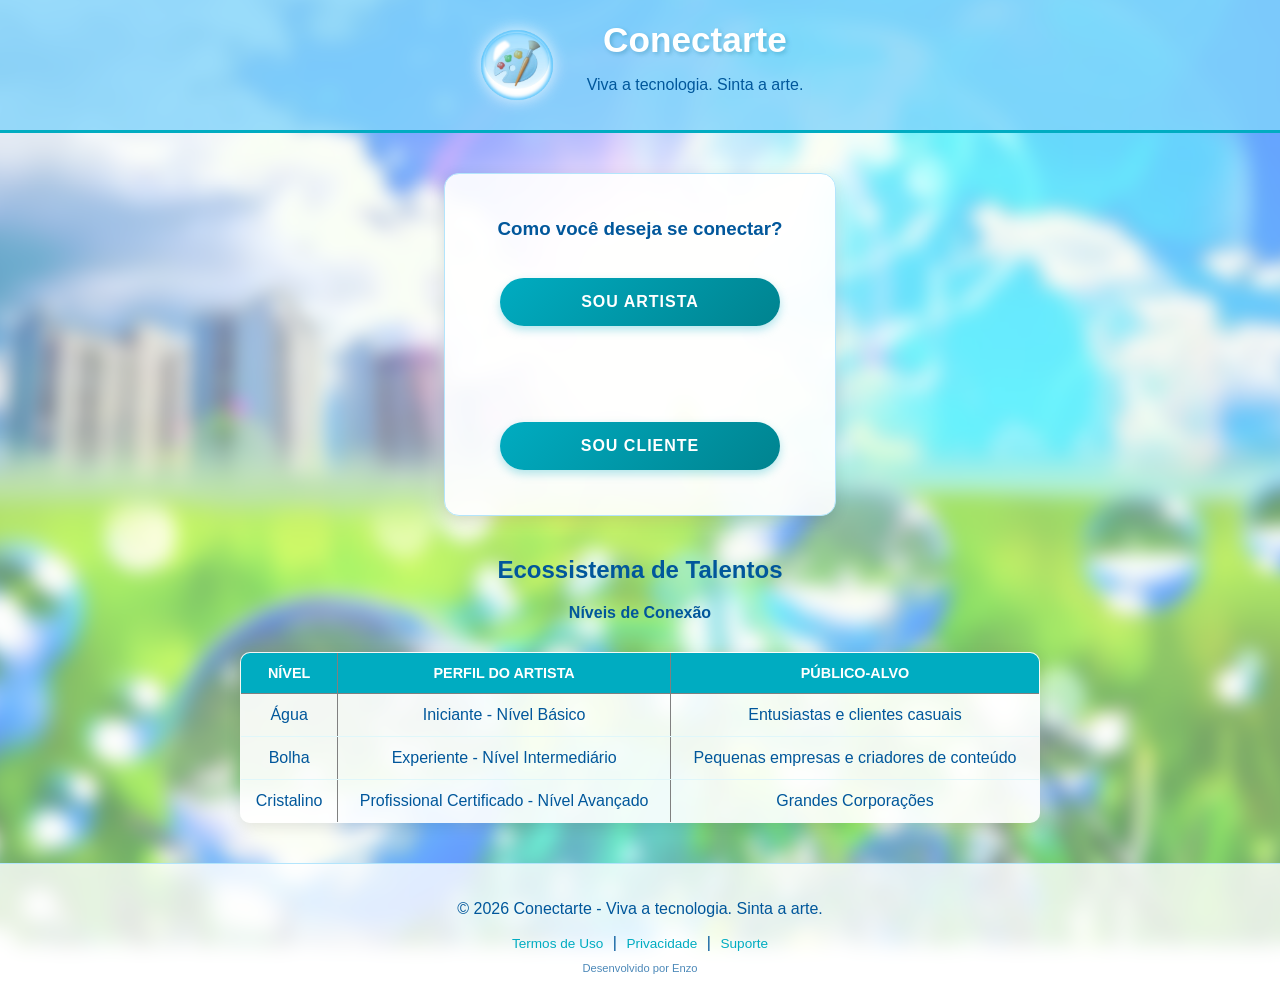
<file: index.html>
<!DOCTYPE html>
<html lang="pt-br">

<head>
    <meta charset="UTF-8">
    <title>Conectarte - Início</title>
    <link rel="stylesheet" href="CSS/index.css">
    <link rel="stylesheet" href="CSS/style.css">
</head>

<body>
    <div id="fundo-site"></div>
    <!--Cabeçalho-->
    <div id="cabecalho">
        <img src="Imagens/logo_conectarte.png" alt="Logo Conectarte" class="logo">
        <div class="texto-cabecalho">
            <h1>Conectarte</h1>
            <p>Viva a tecnologia. Sinta a arte.</p>
        </div>
    </div>


    <div id="conteudo-principal">

        <!--Login-->
        <div id="sessao-login">
            <h3>Como você deseja se conectar?</h3>
            <div class="botoes-nicho">
                <a href="cadastro-artista.html" class="botao-conectar">Sou Artista</a>
                <br><br>
                <a href="cadastro-cliente.html" class="botao-conectar">Sou Cliente</a>
            </div>
        </div>

        <!--Divisão dos cargos-->
        <div id="sessao-info">
            <h2>Ecossistema de Talentos</h2>
            <p><strong>Níveis de Conexão</strong></p>

            <table border="1">
                <thead>
                    <tr>
                        <th>Nível</th>
                        <th>Perfil do Artista</th>
                        <th>Público-Alvo</th>
                    </tr>
                </thead>
                <tbody>
                    <tr>
                        <td>Água</td>
                        <td>Iniciante - Nível Básico</td>
                        <td>Entusiastas e clientes casuais</td>
                    </tr>
                    <tr>
                        <td>Bolha</td>
                        <td>Experiente - Nível Intermediário</td>
                        <td>Pequenas empresas e criadores de conteúdo</td>
                    </tr>
                    <tr>
                        <td>Cristalino</td>
                        <td>Profissional Certificado - Nível Avançado</td>
                        <td>Grandes Corporações</td>
                    </tr>
                </tbody>
            </table>
        </div>
    </div>

    <div id="rodape">
        <div class="rodape-conteudo">
            <p>&copy; 2026 Conectarte - Viva a tecnologia. Sinta a arte.</p>
            <div class="rodape-links">
                <a href="#">Termos de Uso</a> |
                <a href="#">Privacidade</a> |
                <a href="#">Suporte</a>
            </div>
            <p style="font-size: 0.7rem; margin-top: 10px; opacity: 0.7;">Desenvolvido por Enzo</p>
        </div>
    </div>

</body>

</html>
</file>
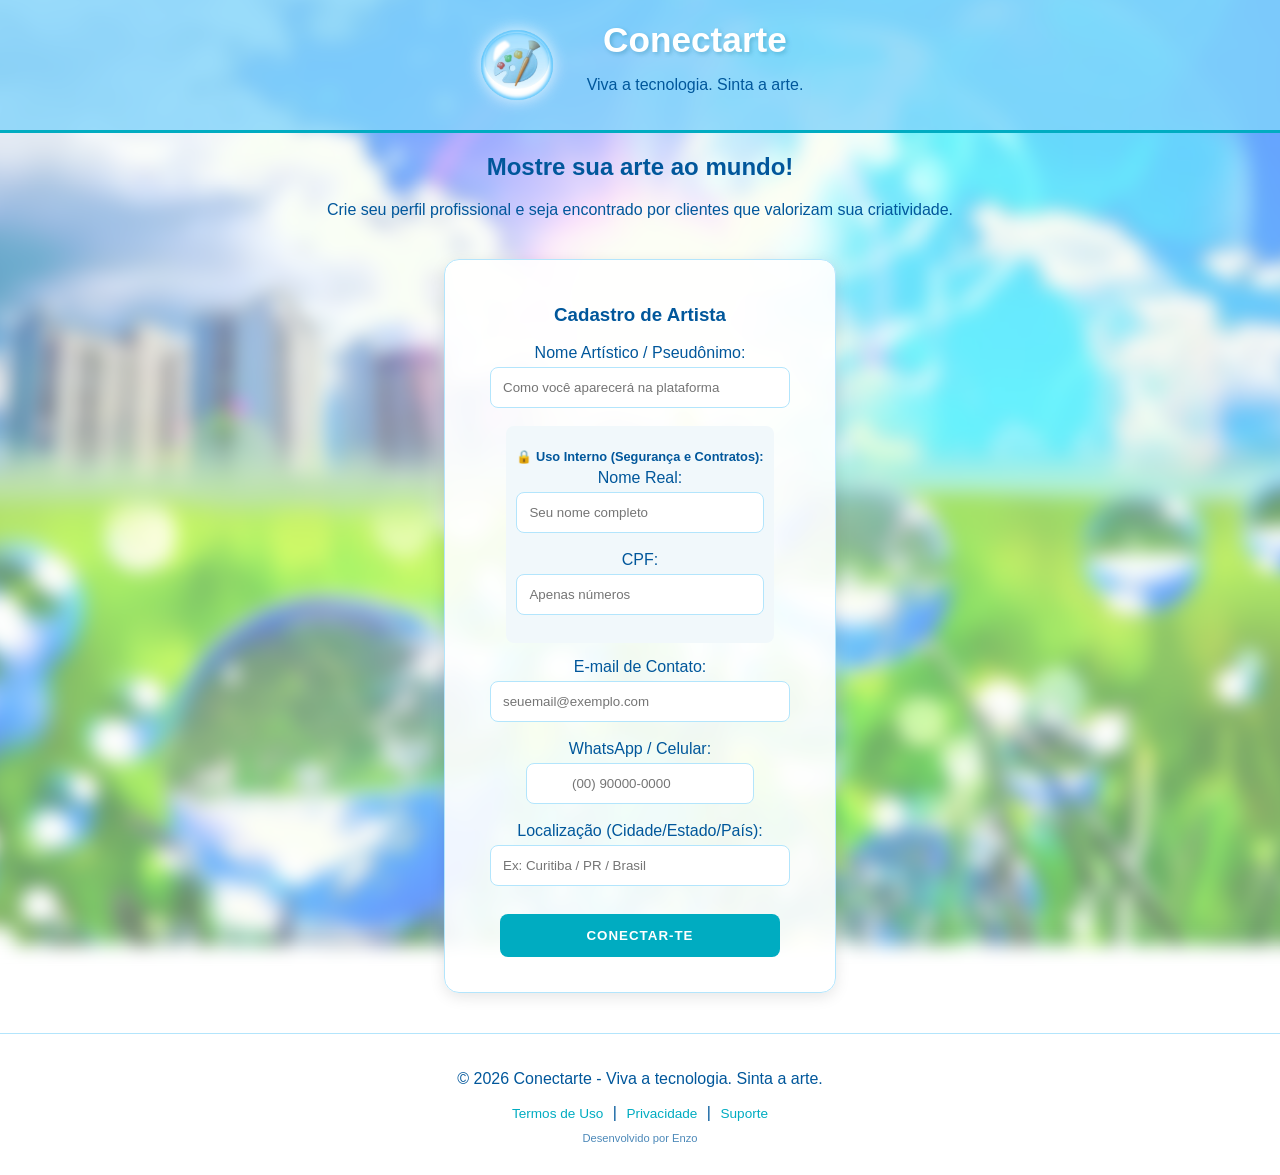
<file: cadastro-artista.html>
<!DOCTYPE html>
<html lang="pt-br">

<head>
    <meta charset="UTF-8">
    <title>Conectarte - Início</title>
    <link rel="stylesheet" href="CSS/index.css">
    <link rel="stylesheet" href="CSS/style.css">
</head>

<body>
    <!--Cabeçalho-->
    <div id="fundo-site"></div>
    <div id="cabecalho">
        <img src="Imagens/logo_conectarte.png" alt="Logo Conectarte" class="logo">
        <div class="texto-cabecalho">
            <h1>Conectarte</h1>
            <p>Viva a tecnologia. Sinta a arte.</p>
        </div>
    </div>

    <!--Cadastro-->
    <div id="conteudo-principal">
        <div class="texto-apresentacao">
            <h2>Mostre sua arte ao mundo!</h2>
            <p>Crie seu perfil profissional e seja encontrado por clientes que valorizam sua criatividade.</p>
        </div>

        <div id="sessao-login">
            <h3>Cadastro de Artista</h3>
            <form action="inicio.html">
                <label>Nome Artístico / Pseudônimo:</label>
                <input type="text" placeholder="Como você aparecerá na plataforma" required>

                <div style="background-color: #f1f8fb; padding: 10px; border-radius: 8px; margin-bottom: 15px;">
                    <p style="font-size: 0.8rem; color: #01579b; margin-bottom: 5px;"><strong>🔒 Uso Interno (Segurança
                            e Contratos):</strong></p>
                    <label>Nome Real:</label>
                    <input type="text" placeholder="Seu nome completo" required>

                    <label>CPF:</label>
                    <input type="text" pattern="\d{11}" placeholder="Apenas números" required>
                </div>

                <label>E-mail de Contato:</label>
                <input type="email" placeholder="seuemail@exemplo.com" required>

                <label for="whatsapp">WhatsApp / Celular:</label>
                <div class="campo-icone">
                    <input type="tel" id="whatsapp" name="whatsapp" placeholder="(00) 90000-0000"
                        pattern="\(\d{2}\)\s\d{5}-\d{4}" title="Formato esperado: (00) 90000-0000" required>
                </div>

                <label>Localização (Cidade/Estado/País):</label>
                <input type="text" placeholder="Ex: Curitiba / PR / Brasil" required>

                <button type="submit" class="botao-conectar">Conectar-te</button>
            </form>
        </div>
        <div id="rodape">
            <div class="rodape-conteudo">
                <p>&copy; 2026 Conectarte - Viva a tecnologia. Sinta a arte.</p>
                <div class="rodape-links">
                    <a href="#">Termos de Uso</a> |
                    <a href="#">Privacidade</a> |
                    <a href="#">Suporte</a>
                </div>
                <p style="font-size: 0.7rem; margin-top: 10px; opacity: 0.7;">Desenvolvido por Enzo</p>
            </div>
        </div>
    </div>

</body>

</html>
</file>
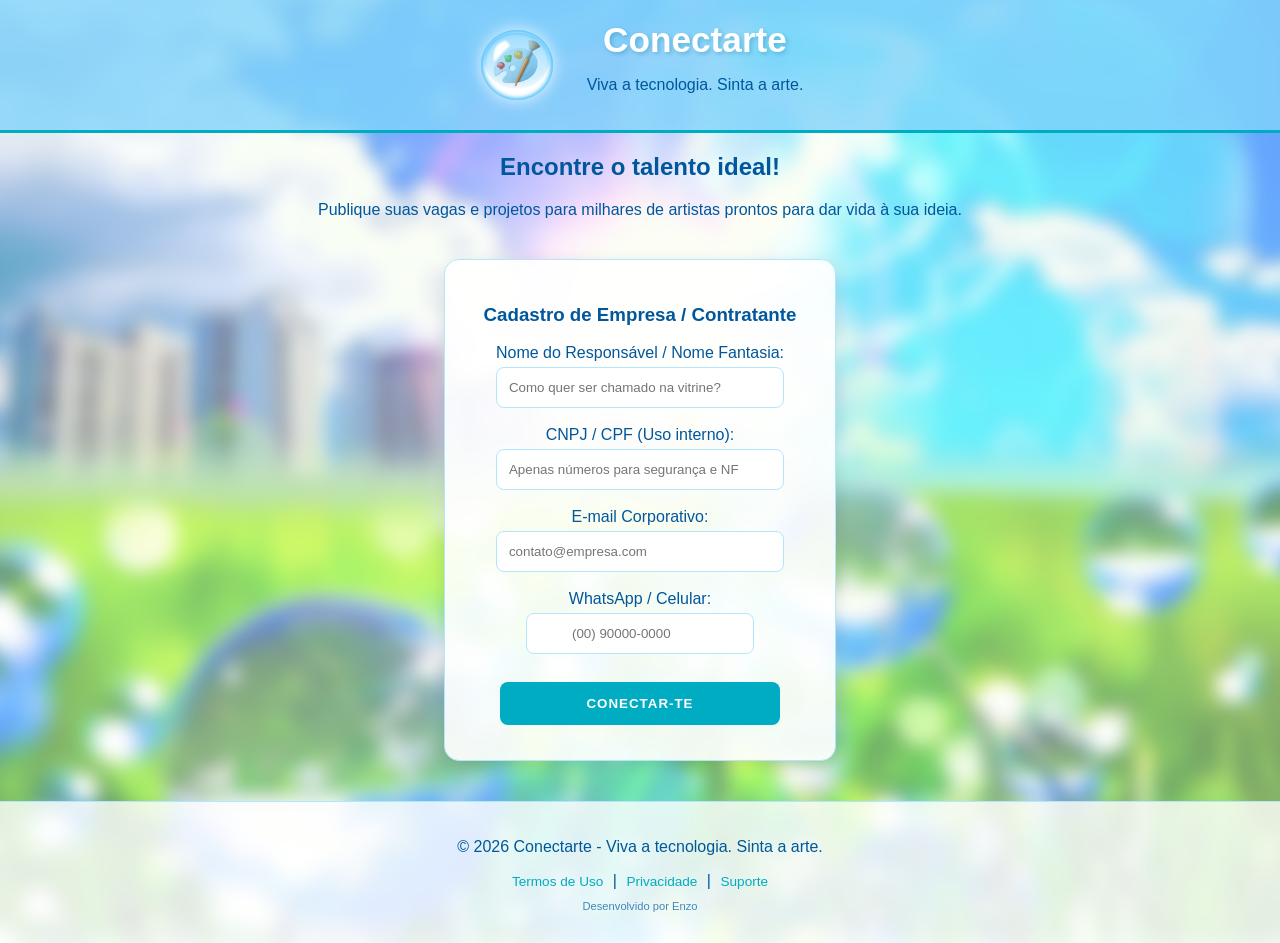
<file: cadastro-cliente.html>
<!DOCTYPE html>
<html lang="pt-br">

<head>
    <meta charset="UTF-8">
    <title>Conectarte - Início</title>
    <link rel="stylesheet" href="CSS/index.css">
    <link rel="stylesheet" href="CSS/style.css">
</head>

<body>
    <div id="fundo-site"></div>
    <!--Cabeçalho-->
    <div id="cabecalho">
        <img src="Imagens/logo_conectarte.png" alt="Logo Conectarte" class="logo">
        <div class="texto-cabecalho">
            <h1>Conectarte</h1>
            <p>Viva a tecnologia. Sinta a arte.</p>
        </div>
    </div>

    <!--Cadastro-->
    <div id="conteudo-principal">
        <div class="texto-apresentacao">
            <h2>Encontre o talento ideal!</h2>
            <p>Publique suas vagas e projetos para milhares de artistas prontos para dar vida à sua ideia.</p>
        </div>

        <div id="sessao-login">
            <h3>Cadastro de Empresa / Contratante</h3>
            <div>
                <form action="inicio.html">
                    <label>Nome do Responsável / Nome Fantasia:</label>
                    <input type="text" placeholder="Como quer ser chamado na vitrine?" required>

                    <label>CNPJ / CPF (Uso interno):</label>
                    <input type="text" pattern="\d{11}|\d{14}" placeholder="Apenas números para segurança e NF"
                        required>

                    <label>E-mail Corporativo:</label>
                    <input type="email" placeholder="contato@empresa.com" required>

                    <label for="whatsapp">WhatsApp / Celular:</label>
                    <div class="campo-icone">
                        <input type="tel" id="whatsapp" name="whatsapp" placeholder="(00) 90000-0000"
                            pattern="\(\d{2}\)\s\d{5}-\d{4}" title="Formato esperado: (00) 90000-0000" required>
                    </div>

                    <button type="submit" class="botao-conectar">Conectar-te</button>
                </form>
            </div>
        </div>
        <div id="rodape">
            <div class="rodape-conteudo">
                <p>&copy; 2026 Conectarte - Viva a tecnologia. Sinta a arte.</p>
                <div class="rodape-links">
                    <a href="#">Termos de Uso</a> |
                    <a href="#">Privacidade</a> |
                    <a href="#">Suporte</a>
                </div>
                <p style="font-size: 0.7rem; margin-top: 10px; opacity: 0.7;">Desenvolvido por Enzo</p>
            </div>
        </div>
    </div>

</body>

</html>
</file>
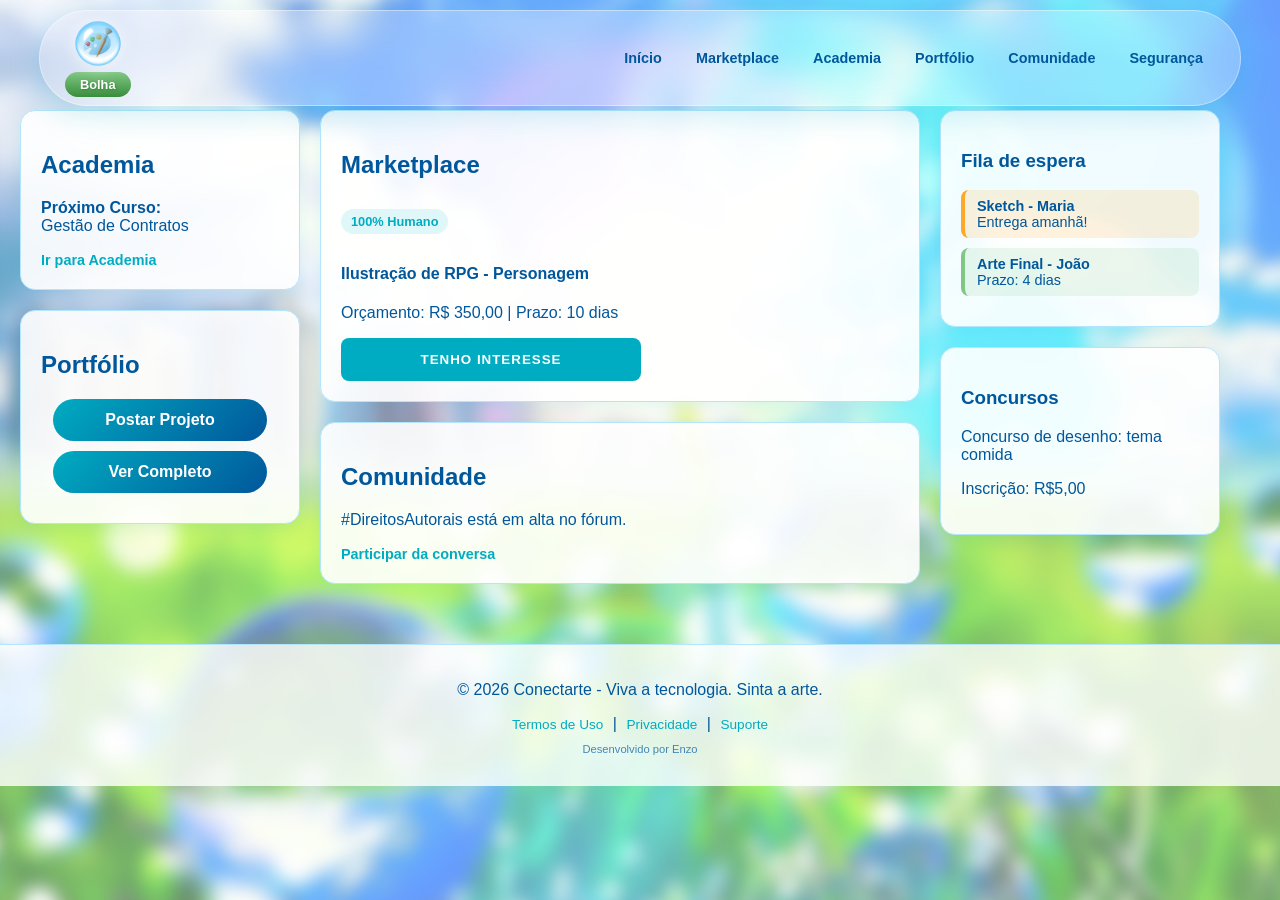
<file: inicio.html>
<!DOCTYPE html>
<html lang="pt-br">

<head>
    <meta charset="UTF-8">
    <title>Conectarte - Dashboard</title>
    <link rel="stylesheet" href="CSS/index.css">
    <link rel="stylesheet" href="CSS/style.css">
</head>

<body>
    <div id="fundo-site"></div>

    <!--Aba de navegação-->
    <div class="barra-superior">
        <div class="container-menu">
            <div class="perfil-status">
                <img src="Imagens/logo_conectarte.png" alt="Conectarte" class="logo-menu">
                <div class="emblema-nivel bolha">Bolha</div>
            </div>
            <div class="lista-abas">
                <a href="inicio.html" class="aba-item">Início</a>
                <a href="marketplace.html" class="aba-item">Marketplace</a>
                <a href="academia.html" class="aba-item">Academia</a>
                <a href="portfolio.html" class="aba-item">Portfólio</a>
                <a href="comunidade.html" class="aba-item">Comunidade</a>
                <a href="seguranca.html" class="aba-item">Segurança</a>
            </div>

        </div>
    </div>

    <div class="container-feed">
        <aside class="coluna-lateral">
            <!--Academia-->
            <div class="card-perfil">
                <h2>Academia</h2>
                <p><strong>Próximo Curso:</strong><br>Gestão de Contratos</p>
                <a href="academia.html" class="link-azul">Ir para Academia</a>
            </div>

            <!--Portfólio-->
            <section class="card-post">
                <div class="topo-card">
                    <h2>Portfólio</h2>
                    <div class="carrossel-bolhas-inicio">
                        <div class="grid-resumo-mini"></div>
                        <div style="margin-top: 20px;">
                            <a href="postar.html" class="botao-padrao-sidebar">Postar Projeto</a>
                            <a href="portfolio.html" class="botao-padrao-sidebar">Ver Completo</a>
                        </div>
                    </div>
            </section>
        </aside>

        <main class="coluna-principal">
            <!--Marketplace-->
            <div class="card-post">
                <h2>Marketplace</h2>
                <span class="selo-humano">100% Humano</span>
                <h4>Ilustração de RPG - Personagem</h4>
                <p>Orçamento: R$ 350,00 | Prazo: 10 dias</p>
                <button class="botao-conectar">Tenho Interesse</button>
            </div>
            <!--Comunidade-->
            <div class="card-extra">
                <h2>Comunidade</h2>
                <p>#DireitosAutorais está em alta no fórum.</p>
                <a href="comunidade.html" class="link-azul">Participar da conversa</a>
            </div>
        </main>

        <aside class="coluna-lateral">
            <!--Fila de espera-->
            <div class="card-extra">
                <h3>Fila de espera</h3>
                <div class="item-prazo urgente">
                    <strong>Sketch - Maria</strong><br>Entrega amanhã!
                </div>
                <div class="item-prazo tranquilo">
                    <strong>Arte Final - João</strong><br>Prazo: 4 dias
                </div>
            </div>
            <!--Concursos-->
            <div class="card-extra">
                <h3>Concursos</h3>
                <p>Concurso de desenho: tema comida</p>
                <p>Inscrição: R$5,00</p>
            </div>
        </aside>
    </div>

    <div id="rodape">
        <div class="rodape-conteudo">
            <p>&copy; 2026 Conectarte - Viva a tecnologia. Sinta a arte.</p>
            <div class="rodape-links">
                <a href="#">Termos de Uso</a> |
                <a href="#">Privacidade</a> |
                <a href="#">Suporte</a>
            </div>
            <p style="font-size: 0.7rem; margin-top: 10px; opacity: 0.7;">Desenvolvido por Enzo</p>
        </div>
    </div>
</body>

</html>
</file>
<file: CSS/index.css>
/* Definições globais de layout, cores de texto e tipografia padrão */
body {
    font-family: 'Segoe UI', Tahoma, Geneva, Verdana, sans-serif;
    margin: 0;
    padding: 0;
    text-align: center;
    color: #01579b; 
    overflow-x: hidden;
}

/* Camada de fundo fixa com tratamento visual de desfoque e ajuste de escala */
#fundo-site {
    position: fixed;
    top: 0;
    left: 0;
    width: 100%;
    height: 100%;
    z-index: -1;
    background-image: linear-gradient(rgba(255, 255, 255, 0.4), rgba(255, 255, 255, 0.4)),
        url('../Imagens/fundo_conectarte.jpg');
    background-size: cover;
    background-position: center;
    background-attachment: fixed;
    filter: blur(8px); 
    transform: scale(1.1); 
}

/* Navegação principal suspensa com propriedades de transparência e desfoque de fundo */
.barra-superior {
    width: 95%; 
    max-width: 1200px;
    margin: 10px auto;
    background: rgba(255, 255, 255, 0.25);
    backdrop-filter: blur(15px); 
    -webkit-backdrop-filter: blur(15px);
    border: 1px solid rgba(255, 255, 255, 0.4);
    border-radius: 50px; 
    position: fixed;
    top: 0; left: 0; right: 0;
    z-index: 1000;
    box-shadow: 0 8px 32px rgba(0, 172, 193, 0.2);
}

/* Alinhamento flexível dos itens internos do menu superior */
.container-menu {
    display: flex;
    justify-content: space-between;
    align-items: center;
    padding: 8px 25px;
}

/* Identificadores visuais de categoria com sombras internas para legibilidade */
.emblema-nivel {
    padding: 5px 15px;
    border-radius: 20px;
    font-size: 0.8rem;
    font-weight: bold;
    color: white;
    text-shadow: 1px 1px 2px rgba(0,0,0,0.2);
}

/* Variações de cores em gradiente para os níveis de usuário */
.agua { background: linear-gradient(to bottom, #4fc3f7, #0288d1); }
.bolha { background: linear-gradient(to bottom, #81c784, #388e3c); }
.cristalino { background: linear-gradient(to bottom, #ba68c8, #7b1fa2); }

/* Estrutura de lista horizontal para os links de navegação */
.lista-abas {
    display: flex;
    gap: 10px;
}

/* Estilização individual dos links com transição suave de cores e sombras */
.aba-item {
    text-decoration: none;
    color: #01579b;
    font-weight: 600;
    font-size: 0.9rem;
    padding: 10px 15px;
    border-radius: 25px;
    transition: 0.3s;
}

/* Estado de interação para realce visual ao passar o mouse nos itens do menu */
.aba-item:hover {
    background: rgba(255, 255, 255, 0.5);
    color: #00acc1;
    box-shadow: inset 0 0 10px rgba(255, 255, 255, 0.8);
}

/* Ajustes gerais de espaçamento e bordas para links dentro da lista */
.lista-abas a {
    text-decoration: none;
    color: #01579b;
    font-weight: bold;
    padding: 8px 12px;
    transition: 0.3s;
    border-radius: 5px;
}

.lista-abas a:hover {
    background-color: #e0f7fa;
}

/* Seção de identidade do site com alinhamento central e borda de destaque inferior */
#cabecalho {
    background-color: rgba(129, 212, 250, 0.8); 
    padding: 20px;
    border-bottom: 3px solid #00acc1;
    display: flex;
    align-items: center;
    justify-content: center;
    gap: 30px; 
}

/* Controle de dimensões e brilho externo para as imagens de logotipo */
.logo {
    width: 80px; 
    height: auto;
    filter: drop-shadow(0px 0px 8px rgba(255, 255, 255, 0.8));
}

.logo-menu {
    width: 50px; 
    height: auto;
    filter: drop-shadow(0px 0px 8px rgba(255, 255, 255, 0.8));
}

/* Formatação do título principal com sombreamento para contraste sobre o azul */
.texto-cabecalho h1 {
    font-size: 2.2rem;
    margin: 0;
    color: #ffffff;
    text-shadow: 2px 2px 4px rgba(0, 105, 137, 0.3);
}

/* Formatação de tabelas de dados com cantos arredondados e elevação suave */
table {
    width: 90%;
    max-width: 800px;
    margin: 30px auto;
    background-color: rgba(255, 255, 255, 0.9); 
    border-collapse: collapse;
    border-radius: 10px;
    overflow: hidden; 
    box-shadow: 0 4px 15px rgba(0,0,0,0.1);
}

/* Estilo para cabeçalhos de tabela com caixa alta e fundo sólido */
th {
    background-color: #00acc1;
    color: white;
    padding: 12px;
    text-transform: uppercase;
    font-size: 0.9rem;
}

/* Estilo para células de dados com separadores horizontais suaves */
td {
    padding: 12px;
    border-bottom: 1px solid #e0f7fa;
    color: #01579b;
}

/* Indicador visual de linha ativa para facilitar a leitura de dados */
tr:hover {
    background-color: #f1f8fb; 
}

/* Área de encerramento da página com preenchimento total da largura */
#rodape {
    background-color: #01579b;
    color: white;
    padding: 15px;
    margin-top: 50px;
    position: relative;
    width: 100%;
}
</file>
<file: CSS/style.css>
/* Bloco centralizador do formulário com transparência e bordas arredondadas */
#sessao-login {
    background-color: rgba(255, 255, 255, 0.9);
    width: 340px;
    margin: 40px auto;
    display: flex;
    flex-direction: column;
    align-items: center;
    padding: 25px;
    border-radius: 15px;
    border: 1px solid #b3e5fc;
    box-shadow: 0 4px 15px rgba(0, 0, 0, 0.1);
}

/* Alinhamento vertical dos elementos internos do formulário */
#sessao-login form {
    display: flex;
    flex-direction: column;
    align-items: center;
    width: 100%;
}

/* Padronização de largura máxima para campos de entrada de dados */
#sessao-login input,
#sessao-login select,
#sessao-login textarea {
    width: 100%;
    max-width: 300px;
    box-sizing: border-box;
}

/* Ajuste específico de largura para botões dentro da sessão de login */
#sessao-login .botao-conectar {
    width: 100%;
    max-width: 280px;
    margin: 10px auto;
    display: block;
}

/* Definição geral de comportamento de bloco para botões de conexão */
.botao-conectar {
    width: 100%;
    max-width: 300px;
    margin-top: 10px;
    display: block;
}

/* Estilização universal de campos de texto e seleção com transições suaves */
input[type="text"],
input[type="email"],
input[type="url"],
input[type="number"],
input[type="tel"],
select,
textarea {
    width: 100%;
    padding: 12px;
    margin-top: 5px;
    margin-bottom: 18px;
    border: 1px solid #b3e5fc;
    border-radius: 8px;
    background-color: white;
    color: #333;
    font-family: inherit;
    box-sizing: border-box;
    display: block;
    outline: none;
    transition: 0.3s;
}

/* Realce visual de foco com mudança de cor e brilho externo */
input:focus,
select:focus,
textarea:focus {
    border-color: #00acc1;
    box-shadow: 0 0 8px rgba(0, 172, 193, 0.3);
}

/* Estilização do campo telefônico com ícone de rede social integrado ao fundo */
input[type="tel"] {
    padding-left: 45px;
    background-image: url('https://cdn-icons-png.flaticon.com/512/733/733585.png');
    background-repeat: no-repeat;
    background-size: 20px;
    background-position: 15px center;
}

/* Mudança de cor temática para o foco no campo de WhatsApp */
input[type="tel"]:focus {
    border-color: #25D366;
    box-shadow: 0 0 8px rgba(37, 211, 102, 0.2);
}

/* Design dos botões de ação principal com tipografia em caixa alta */
.botao-conectar,
input[type="submit"] {
    background-color: #00acc1;
    color: white;
    padding: 14px 25px;
    border: none;
    border-radius: 8px;
    cursor: pointer;
    font-weight: bold;
    width: 100%;
    transition: background 0.3s, transform 0.2s;
    text-transform: uppercase;
    letter-spacing: 1px;
}

/* Efeito de profundidade e alteração de tonalidade ao pairar o mouse */
.botao-conectar:hover,
input[type="submit"]:hover {
    background-color: #01579b;
    transform: scale(1.02);
}

/* Ocultação do seletor de arquivo padrão do navegador */
input[type="file"] {
    display: none;
}

/* Estilização customizada da área de upload com bordas tracejadas */
.botao-upload {
    display: block;
    width: 100%;
    padding: 15px;
    background-color: #ffffff;
    color: #00acc1;
    border: 2px dashed #00acc1;
    border-radius: 8px;
    text-align: center;
    cursor: pointer;
    font-weight: bold;
    box-sizing: border-box;
    margin-bottom: 20px;
    transition: 0.3s;
}

/* Feedback visual para área de upload ativa */
.botao-upload:hover {
    background-color: #e0f7fa;
    border-style: solid;
}

/* Bloqueio de redimensionamento e definição de altura fixa para caixas de texto */
textarea {
    resize: none;
    height: 100px;
}

/* Organizador flexível para botões de escolha de perfil (nicho) */
.botoes-nicho {
    display: flex;
    flex-direction: column;
    align-items: center;
    justify-content: center;
    gap: 20px;
    width: 100%;
    padding: 10px 0;
}

/* Estilização dos links de nicho com gradiente linear e formato de pílula */
.botoes-nicho a {
    display: block;
    width: 80%;
    text-align: center;
    text-decoration: none;
    background: linear-gradient(135deg, #00acc1, #00838f);
    color: white;
    padding: 15px 0;
    border-radius: 50px;
    font-weight: bold;
    box-shadow: 0 4px 10px rgba(0, 172, 193, 0.3);
    transition: 0.3s;
}

/* Animação de flutuação e intensificação do brilho ao interagir com as opções de nicho */
.botoes-nicho a:hover {
    transform: translateY(-3px);
    box-shadow: 0 6px 15px rgba(0, 172, 193, 0.5);
    background: linear-gradient(135deg, #00bcd4, #00acc1);
}

/* Estilização dos botões das colunas laterais com estética de pílula e gradiente profundo */
.botao-padrao-sidebar {
    display: block;
    width: 90%;
    margin: 10px auto;
    padding: 12px 0;
    text-align: center;
    text-decoration: none;
    font-weight: bold;
    border-radius: 25px;
    background: linear-gradient(135deg, #00acc1, #01579b);
    color: white;
    border: none;
    cursor: pointer;
    transition: 0.3s;
}

/* Feedback visual de escala e aumento de luminosidade no hover */
.botao-padrao-sidebar:hover {
    transform: scale(1.02);
    filter: brightness(1.1);
}

/* Formatação do texto de chamada dentro do container de seleção */
.sessao-escolha h3 {
    color: #01579b;
    margin-bottom: 20px;
    font-size: 1.1rem;
}

/* Configuração do contêiner principal usando Flexbox para organizar o dashboard */
.container-feed {
    display: flex;
    justify-content: center;
    gap: 20px;
    max-width: 1200px;
    margin-top: 110px;
    padding: 0 20px;
}

/* Definição de proporções: as laterais ocupam 1 fração do espaço disponível */
.coluna-lateral {
    flex: 1;
    max-width: 280px;
    min-width: 220px;
}

/* A coluna central ocupa o dobro do espaço das laterais (proporção 2:1) */
.coluna-principal {
    flex: 2;
    max-width: 600px;
}

/* Estilização padronizada para todos os cartões de conteúdo da interface */
.card-perfil,
.card-post,
.card-extra,
.caixa-postar {
    background: rgba(255, 255, 255, 0.9);
    border: 1px solid #b3e5fc;
    border-radius: 15px;
    padding: 20px;
    margin-bottom: 20px;
    text-align: left;
    box-shadow: 0 4px 15px rgba(0, 172, 193, 0.1);
}

/* Espaçamento e tipografia para itens de listagem de prazos */
.item-prazo {
    padding: 8px 12px;
    border-radius: 8px;
    margin-bottom: 10px;
    font-size: 0.9rem;
}

/* Componente de etiqueta para destacar conteúdo produzido por humanos */
.selo-humano {
    background-color: #e0f7fa;
    color: #00acc1;
    padding: 5px 10px;
    border-radius: 20px;
    font-size: 0.8rem;
    font-weight: bold;
    display: inline-block;
    margin: 10px 0;
}

/* Estilo para hiperlinks de destaque com a cor identidade do projeto */
.link-azul {
    color: #00acc1;
    text-decoration: none;
    font-weight: bold;
    font-size: 0.9rem;
}

/* Reiteração das proporções das colunas para garantir hierarquia visual */
.coluna-lateral {
    flex: 1;
    max-width: 280px;
    min-width: 200px;
}

.coluna-principal {
    flex: 2;
    max-width: 650px;
}

/* Alerta visual para prazos críticos usando tons de laranja */
.urgente {
    background: rgba(255, 167, 38, 0.15);
    border-left: 4px solid #ffa726;
}

/* Indicador visual para prazos confortáveis usando tons de verde */
.tranquilo {
    background: rgba(129, 199, 132, 0.15);
    border-left: 4px solid #81c784;
}

/* Media Query: Reorganiza o layout de 3 colunas para 1 coluna em dispositivos móveis */
@media (max-width: 900px) {
    .container-feed {
        flex-direction: column;
        align-items: center;
    }

    .coluna-lateral,
    .coluna-principal {
        max-width: 100%;
        width: 100%;
    }
}

/* Seletores de suporte para garantir a integridade do modelo de caixas */
.coluna-lateral {
    flex: 1;
    max-width: 280px;
}

.coluna-principal {
    flex: 2;
    max-width: 600px;
}

/* --- ESTILO DO RODAPÉ --- */
#rodape {
    width: 100%;
    background: rgba(255, 255, 255, 0.8);
    backdrop-filter: blur(5px); /* Efeito de vidro */
    border-top: 1px solid #b3e5fc;
    padding: 20px 0;
    margin-top: 40px;
    color: #01579b;
}

.rodape-links a {
    color: #00acc1;
    text-decoration: none;
    font-size: 0.85rem;
    margin: 0 5px;
    transition: 0.3s;
}

.rodape-links a:hover {
    text-decoration: underline;
}
</file>
